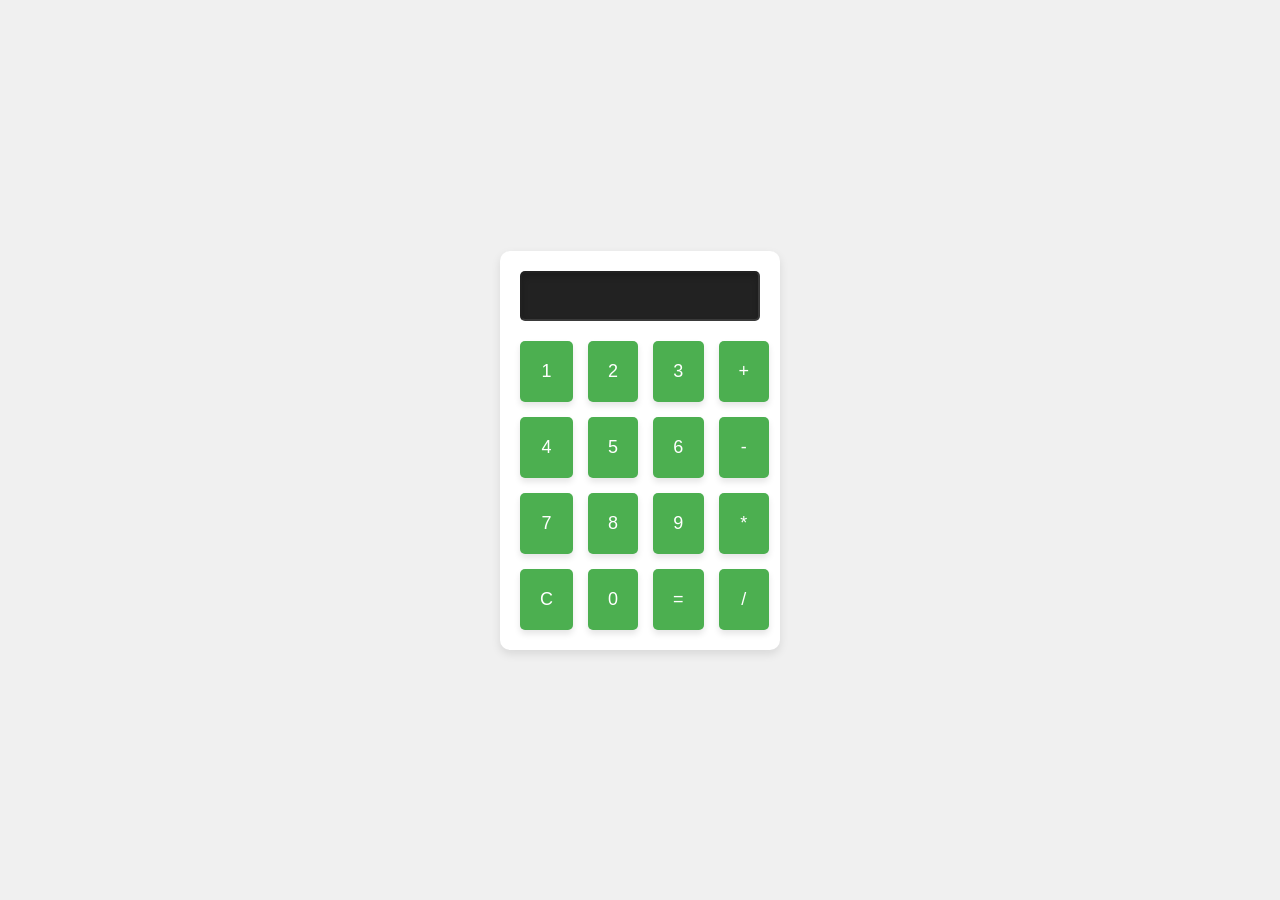
<file: Calculator/index.html>
<!DOCTYPE html>
<html lang="en">
<head>
    <meta charset="UTF-8">
    <meta name="viewport" content="width=device-width, initial-scale=1.0">
    <title>Basic Calculator</title>
    <link rel="stylesheet" href="calculator.css">
</head>
<body>
    <div class="calculator">
        <input type="text" id="result" disabled>
        <div class="buttons">
            <button onclick="appendNumber('1')">1</button>
            <button onclick="appendNumber('2')">2</button>
            <button onclick="appendNumber('3')">3</button>
            <button onclick="operate('+')">+</button>
            <button onclick="appendNumber('4')">4</button>
            <button onclick="appendNumber('5')">5</button>
            <button onclick="appendNumber('6')">6</button>
            <button onclick="operate('-')">-</button>
            <button onclick="appendNumber('7')">7</button>
            <button onclick="appendNumber('8')">8</button>
            <button onclick="appendNumber('9')">9</button>
            <button onclick="operate('*')">*</button>
            <button onclick="clearResult()">C</button>
            <button onclick="appendNumber('0')">0</button>
            <button onclick="calculate()">=</button>
            <button onclick="operate('/')">/</button>
        </div>
    </div>
    <script src="calculator.js"></script>
</body>
</html>
</file>
<file: Calculator/calculator.css>
/* Reset and setup base styles */
* {
    margin: 0;
    padding: 0;
    box-sizing: border-box;
}

body {
    display: flex;
    justify-content: center;
    align-items: center;
    height: 100vh;
    font-family: 'Arial', sans-serif;
    background-color: #f0f0f0;
    margin: 0;
}

/* Calculator container */
.calculator {
    width: 280px;
    background-color: #fff;
    padding: 20px;
    border-radius: 10px;
    box-shadow: 0 4px 10px rgba(0, 0, 0, 0.1);
}

/* Display area */
#result {
    width: 100%;
    height: 50px;
    text-align: right;
    margin-bottom: 20px;
    font-size: 24px;
    background-color: #222;
    color: #fff;
    padding: 10px;
    border-radius: 5px;
    box-shadow: inset 0 4px 6px rgba(0, 0, 0, 0.2);
}

/* Button grid */
.buttons {
    display: grid;
    grid-template-columns: repeat(4, 1fr);
    gap: 15px;
}

/* Button styles */
button {
    padding: 20px;
    font-size: 18px;
    background-color: #4CAF50;
    color: white;
    border: none;
    border-radius: 5px;
    cursor: pointer;
    transition: all 0.3s ease;
    box-shadow: 0 4px 6px rgba(0, 0, 0, 0.1);
}

/* Button hover effects */
button:hover {
    background-color: #45a049;
    transform: translateY(-3px);
    box-shadow: 0 6px 12px rgba(0, 0, 0, 0.1);
}

/* Button active effects */
button:active {
    background-color: #388e3c;
    transform: translateY(1px);
    box-shadow: 0 2px 6px rgba(0, 0, 0, 0.1);
}

/* Button for operators (like +, -, etc.) */
button.operator {
    background-color: #ff9800;
}

button.operator:hover {
    background-color: #f57c00;
}

button.operator:active {
    background-color: #e65100;
}

/* Clear and equal button */
button.clear {
    background-color: #f44336;
}

button.clear:hover {
    background-color: #d32f2f;
}

button.clear:active {
    background-color: #b71c1c;
}

button.equal {
    background-color: #2196F3;
}

button.equal:hover {
    background-color: #1976D2;
}

button.equal:active {
    background-color: #1565C0;
}
</file>
